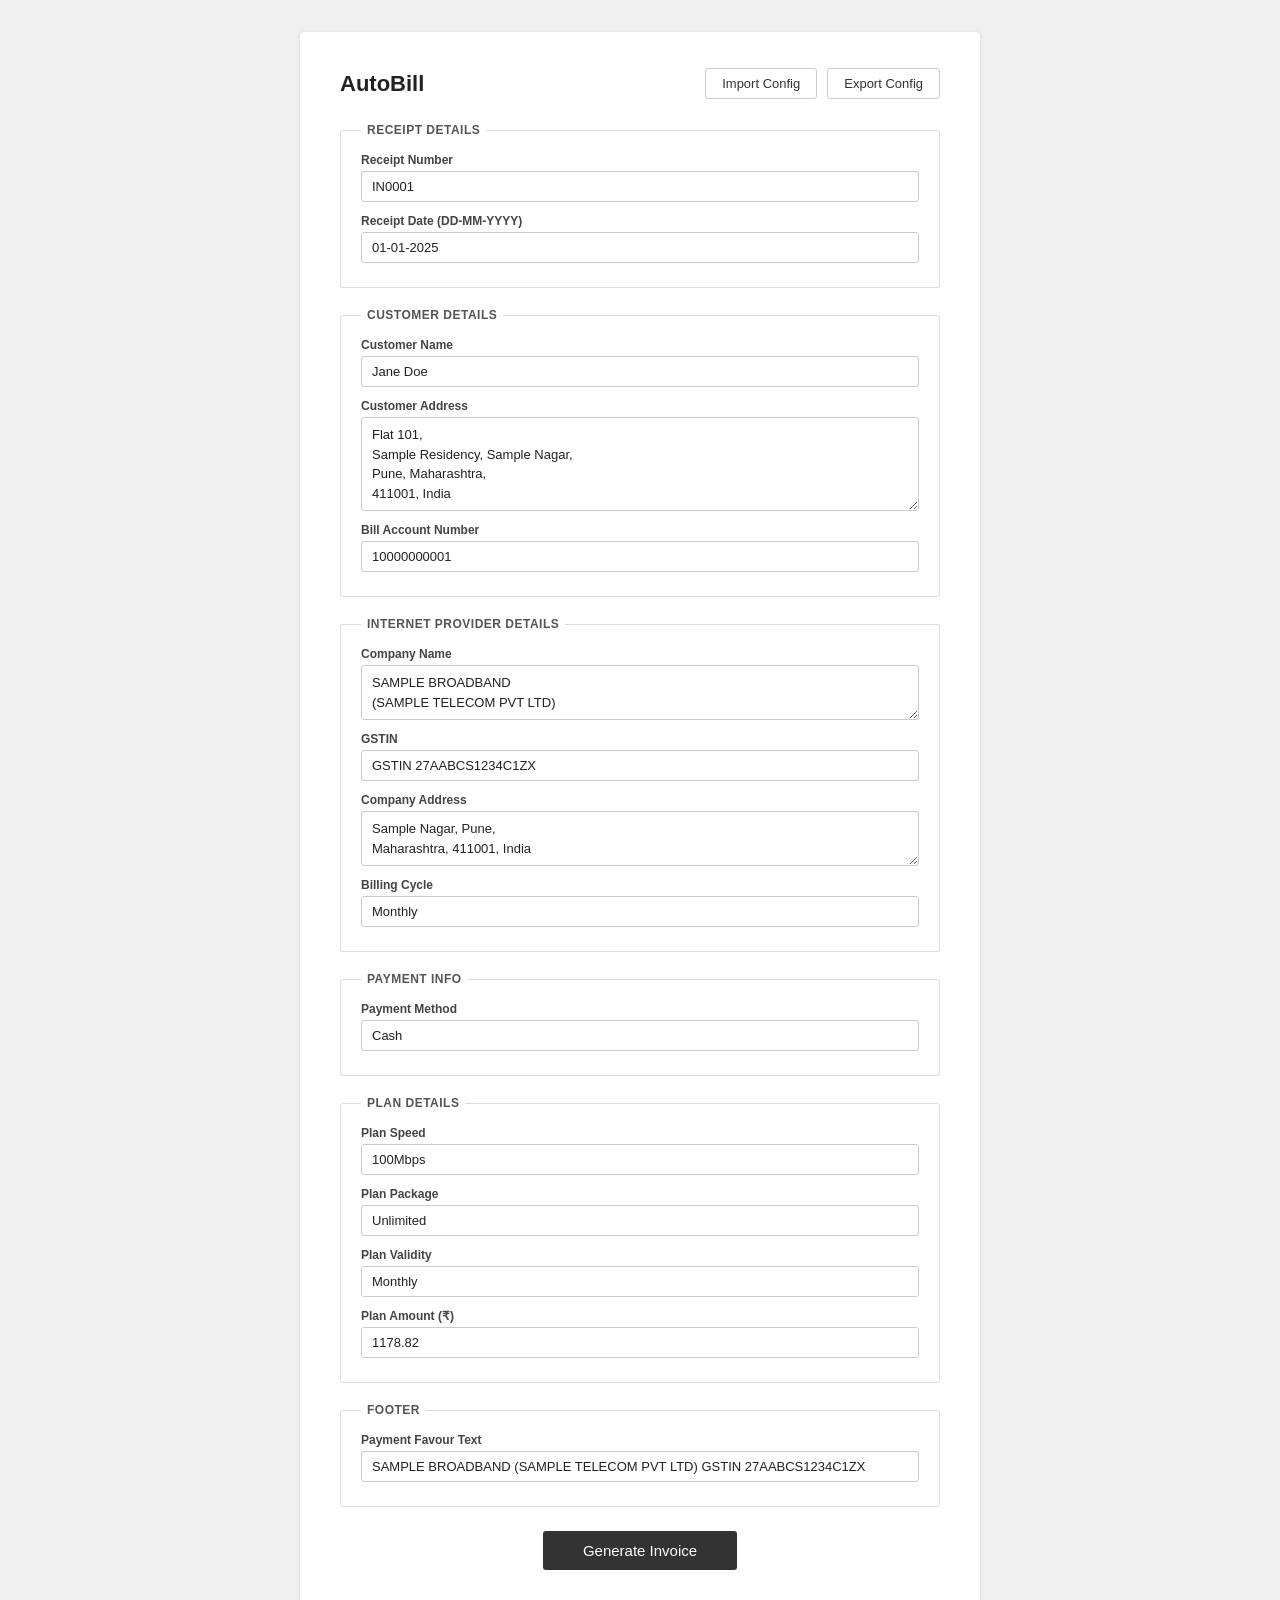
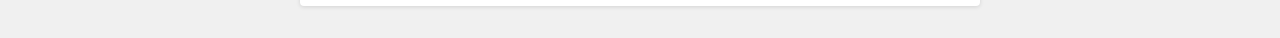
<file: index.html>
<!DOCTYPE html>
<html lang="en">
<head>
  <meta charset="UTF-8">
  <meta name="viewport" content="width=device-width, initial-scale=1.0">
  <title>AutoBill – Invoice Generator</title>
  <link rel="stylesheet" href="static/style.css">
</head>
<body>

  <!-- ── Form Section ── -->
  <div id="form-section" class="form-page">
    <div class="form-container">
      <div class="form-header">
        <h1>AutoBill</h1>
        <div class="config-actions">
          <label for="import-input" class="btn-secondary">Import Config</label>
          <input type="file" id="import-input" accept=".json" style="display:none">
          <button type="button" id="export-btn" class="btn-secondary">Export Config</button>
        </div>
      </div>
      <p id="saved-notice" class="saved-notice" style="display:none">&#10003; Progress auto-saved</p>

      <form id="invoice-form">

        <fieldset>
          <legend>Receipt Details</legend>
          <div class="field-row">
            <label for="receipt_number">Receipt Number</label>
            <input type="text" id="receipt_number" name="receipt_number">
          </div>
          <div class="field-row">
            <label for="receipt_date">Receipt Date (DD-MM-YYYY)</label>
            <input type="text" id="receipt_date" name="receipt_date">
          </div>
        </fieldset>

        <fieldset>
          <legend>Customer Details</legend>
          <div class="field-row">
            <label for="customer_name">Customer Name</label>
            <input type="text" id="customer_name" name="customer_name">
          </div>
          <div class="field-row">
            <label for="customer_address">Customer Address</label>
            <textarea id="customer_address" name="customer_address" rows="4"></textarea>
          </div>
          <div class="field-row">
            <label for="account_number">Bill Account Number</label>
            <input type="text" id="account_number" name="account_number">
          </div>
        </fieldset>

        <fieldset>
          <legend>Internet Provider Details</legend>
          <div class="field-row">
            <label for="company">Company Name</label>
            <textarea id="company" name="company" rows="2"></textarea>
          </div>
          <div class="field-row">
            <label for="gstin">GSTIN</label>
            <input type="text" id="gstin" name="gstin">
          </div>
          <div class="field-row">
            <label for="company_address">Company Address</label>
            <textarea id="company_address" name="company_address" rows="2"></textarea>
          </div>
          <div class="field-row">
            <label for="billing_cycle">Billing Cycle</label>
            <input type="text" id="billing_cycle" name="billing_cycle">
          </div>
        </fieldset>

        <fieldset>
          <legend>Payment Info</legend>
          <div class="field-row">
            <label for="payment_method">Payment Method</label>
            <input type="text" id="payment_method" name="payment_method">
          </div>
        </fieldset>

        <fieldset>
          <legend>Plan Details</legend>
          <div class="field-row">
            <label for="plan_speed">Plan Speed</label>
            <input type="text" id="plan_speed" name="plan_speed">
          </div>
          <div class="field-row">
            <label for="plan_package">Plan Package</label>
            <input type="text" id="plan_package" name="plan_package">
          </div>
          <div class="field-row">
            <label for="plan_validity">Plan Validity</label>
            <input type="text" id="plan_validity" name="plan_validity">
          </div>
          <div class="field-row">
            <label for="plan_amount">Plan Amount (₹)</label>
            <input type="number" id="plan_amount" name="plan_amount" step="0.01">
          </div>
        </fieldset>

        <fieldset>
          <legend>Footer</legend>
          <div class="field-row">
            <label for="favour_text">Payment Favour Text</label>
            <input type="text" id="favour_text" name="favour_text">
          </div>
        </fieldset>

        <div class="form-actions">
          <button type="submit">Generate Invoice</button>
        </div>

      </form>
    </div>
  </div>

  <!-- ── Invoice Section (hidden until form submitted) ── -->
  <div id="invoice-section" class="invoice-page" style="display:none">
    <div class="invoice-wrapper">

      <h1 class="invoice-title">Internet Invoice</h1>
      <hr class="divider">

      <!-- Row 1: Logo | Receipt Details -->
      <div class="two-col">
        <div class="col-left logo-block">
          <div class="logo-img-crop">
            <img src="static/logo.jpg" alt="Infinity Broadband">
          </div>
        </div>
        <div class="col-right receipt-block">
          <p class="section-header">Receipt Details</p>
          <p><span class="label">Receipt Number:</span> <span data-field="receipt_number"></span></p>
          <p><span class="label">Date:</span> <span data-field="receipt_date"></span></p>
        </div>
      </div>

      <hr class="divider">

      <!-- Row 2: Billed To | Provider Details -->
      <div class="two-col">
        <div class="col-left billed-to">
          <p class="section-header">Billed To,</p>
          <p class="customer-name"><span data-field="customer_name"></span></p>
          <p><span class="address-label">Customer Address:</span></p>
          <p class="customer-address"><span data-field="customer_address"></span></p>
          <p><span class="account-label">Bill Account Number:</span><br><span data-field="account_number"></span></p>
        </div>
        <div class="col-right provider-block">
          <p class="section-header">Internet Provider Details</p>
          <p><span data-field="company"></span></p>
          <p><span data-field="gstin"></span></p>
          <p><span data-field="company_address"></span></p>
          <p>Billing Cycle: <span data-field="billing_cycle"></span></p>
        </div>
      </div>

      <hr class="divider">

      <!-- Row 3: Payment Method | Receipt Date -->
      <div class="two-col info-row">
        <div class="col-left">
          <span class="info-label">Payment Method</span>
          <span data-field="payment_method"></span>
        </div>
        <div class="col-right">
          <span class="info-label">Receipt Date</span>
          <span data-field="receipt_date"></span>
        </div>
      </div>

      <hr class="divider">

      <!-- Service Plan Summary -->
      <div class="plan-summary-header">Service Plan Summary</div>
      <table class="plan-table">
        <thead>
          <tr>
            <th>Plan Speed</th>
            <th>Plan Package</th>
            <th>Plan Validity</th>
            <th>Plan Amount</th>
          </tr>
        </thead>
        <tbody>
          <tr>
            <td><span data-field="plan_speed"></span></td>
            <td><span data-field="plan_package"></span></td>
            <td><span data-field="plan_validity"></span></td>
            <td>&#8377; <span data-field="plan_amount"></span></td>
          </tr>
        </tbody>
      </table>

      <div class="total-row">
        Total: &#8377; <span data-field="plan_amount"></span>
      </div>

      <hr class="divider">

      <p class="footer-bold">
        ALL PAYMENTS TO BE MADE IN FAVOUR OF <span data-field="favour_text"></span>
      </p>
      <p class="footer-regular">
        THIS IS A COMPUTER GENERATED INVOICE AND DOES<br>NOT REQUIRE ANY SIGNATURE
      </p>

      <div class="print-controls no-print">
        <a href="#" id="edit-btn">&#8592; Edit Details</a>
        <button onclick="window.print()">Print / Save as PDF</button>
      </div>

    </div>
  </div>

  <script>
    const STORAGE_KEY = "autobill_config";

    const DEFAULTS = {
      receipt_number:   "IN0001",
      receipt_date:     "01-01-2025",
      customer_name:    "Jane Doe",
      customer_address: "Flat 101,\nSample Residency, Sample Nagar,\nPune, Maharashtra,\n411001, India",
      account_number:   "10000000001",
      company:          "SAMPLE BROADBAND\n(SAMPLE TELECOM PVT LTD)",
      gstin:            "GSTIN 27AABCS1234C1ZX",
      company_address:  "Sample Nagar, Pune,\nMaharashtra, 411001, India",
      billing_cycle:    "Monthly",
      payment_method:   "Cash",
      plan_speed:       "100Mbps",
      plan_package:     "Unlimited",
      plan_validity:    "Monthly",
      plan_amount:      "1178.82",
      favour_text:      "SAMPLE BROADBAND (SAMPLE TELECOM PVT LTD) GSTIN 27AABCS1234C1ZX",
    };

    // ── Populate form fields from a config object ──
    function applyConfig(config) {
      Object.keys(DEFAULTS).forEach(key => {
        const el = document.getElementById(key);
        if (el) el.value = key in config ? config[key] : DEFAULTS[key];
      });
    }

    // ── Read current form values ──
    function readForm() {
      const data = {};
      Object.keys(DEFAULTS).forEach(key => {
        const el = document.getElementById(key);
        if (el) data[key] = el.value;
      });
      return data;
    }

    // ── localStorage: save & load ──
    function saveToStorage() {
      try {
        localStorage.setItem(STORAGE_KEY, JSON.stringify(readForm()));
        const notice = document.getElementById("saved-notice");
        notice.style.display = "block";
        clearTimeout(notice._timer);
        notice._timer = setTimeout(() => notice.style.display = "none", 2000);
      } catch (_) {}
    }

    function loadFromStorage() {
      try {
        const raw = localStorage.getItem(STORAGE_KEY);
        return raw ? JSON.parse(raw) : null;
      } catch (_) { return null; }
    }

    // ── Export config as JSON file ──
    document.getElementById("export-btn").addEventListener("click", function () {
      const data = readForm();
      const blob = new Blob([JSON.stringify(data, null, 2)], { type: "application/json" });
      const a = document.createElement("a");
      a.href = URL.createObjectURL(blob);
      a.download = "autobill-config.json";
      a.click();
      URL.revokeObjectURL(a.href);
    });

    // ── Import config from JSON file ──
    document.getElementById("import-input").addEventListener("change", function (e) {
      const file = e.target.files[0];
      if (!file) return;
      const reader = new FileReader();
      reader.onload = function (ev) {
        try {
          const config = JSON.parse(ev.target.result);
          applyConfig(config);
          saveToStorage();
        } catch (_) {
          alert("Invalid config file.");
        }
      };
      reader.readAsText(file);
      e.target.value = ""; // reset so same file can be re-imported
    });

    // ── Auto-save on any input change ──
    document.getElementById("invoice-form").addEventListener("input", saveToStorage);

    // ── On page load: restore saved config or use defaults ──
    applyConfig(loadFromStorage() || DEFAULTS);

    // ── Populate all [data-field] spans ──
    function setField(key, val) {
      document.querySelectorAll(`[data-field="${key}"]`).forEach(el => {
        el.innerHTML = val.replace(/\n/g, "<br>");
      });
    }

    // ── Form submit → show invoice ──
    document.getElementById("invoice-form").addEventListener("submit", function (e) {
      e.preventDefault();
      Object.keys(DEFAULTS).forEach(key => {
        const el = document.getElementById(key);
        setField(key, el ? el.value : "");
      });
      document.getElementById("form-section").style.display = "none";
      document.getElementById("invoice-section").style.display = "block";
      window.scrollTo(0, 0);
    });

    // ── Edit button → back to form ──
    document.getElementById("edit-btn").addEventListener("click", function (e) {
      e.preventDefault();
      document.getElementById("invoice-section").style.display = "none";
      document.getElementById("form-section").style.display = "block";
      window.scrollTo(0, 0);
    });
  </script>

</body>
</html>
</file>
<file: static/style.css>
/* ── Base ── */
* { box-sizing: border-box; margin: 0; padding: 0; }

body {
  font-family: Arial, Helvetica, sans-serif;
  font-size: 13px;
  color: #222;
  background: #e8e8e8;
}

/* ── Invoice page ── */
.invoice-page {
  background: #e8e8e8;
  padding: 24px 0 40px;
}

.invoice-wrapper {
  width: 794px;
  min-height: 1123px;
  margin: 0 auto;
  background: #fff;
  padding: 40px 48px;
}

/* ── Title ── */
.invoice-title {
  text-align: center;
  font-size: 24px;
  font-weight: 400;
  letter-spacing: 0.5px;
  margin-bottom: 14px;
  color: #222;
}

hr.divider {
  border: none;
  border-top: 1px solid #333;
  margin: 0;
}

/* ── Two-column rows ── */
.two-col {
  display: flex;
  align-items: flex-start;
  padding: 18px 0 14px;
}

.col-left  { flex: 1; padding-right: 24px; }
.col-right { flex: 1; padding-left: 24px; }

/* ── Logo block ── */
.logo-block { display: flex; align-items: center; }
.logo-img-crop {
  width: 120px;
  height: 80px;
  overflow: hidden;
  flex-shrink: 0;
}
.logo-img-crop img {
  width: 120px;
  height: auto;
  display: block;
  margin-top: -6px;
}

/* ── Receipt details (right-aligned) ── */
.receipt-block { text-align: right; }

.receipt-block .section-header {
  font-size: 13px;
  font-weight: 700;
  margin-bottom: 6px;
}

.receipt-block p { margin: 2px 0; font-size: 13px; }
.receipt-block .label { font-weight: 700; }

/* ── Billed To ── */
.billed-to .section-header {
  font-size: 13px;
  font-weight: 700;
  margin-bottom: 6px;
}

.billed-to .customer-name {
  font-weight: 700;
  margin-bottom: 3px;
}

.billed-to .address-label {
  font-weight: 700;
  display: inline;
}

.billed-to .customer-address {
  margin: 2px 0 8px;
  line-height: 1.5;
}

.billed-to .account-label { font-weight: 700; }

/* ── Provider details (centered) ── */
.provider-block {
  text-align: center;
}

.provider-block .section-header {
  font-size: 13px;
  font-weight: 700;
  margin-bottom: 8px;
}

.provider-block p {
  margin: 2px 0;
  line-height: 1.6;
}

/* ── Payment / Receipt date row ── */
.info-row {
  padding: 10px 0;
}

.info-row .col-left .info-label,
.info-row .col-right .info-label {
  font-weight: 700;
  display: block;
  margin-bottom: 2px;
}

.info-row .col-right { text-align: right; }

/* ── Service Plan Summary ── */
.plan-summary-header {
  background: #f0f0f0;
  border: 1px solid #ccc;
  padding: 8px 14px;
  font-weight: 700;
  font-size: 13px;
  margin-top: 14px;
}

.plan-table {
  width: 100%;
  border-collapse: collapse;
  border: 1px solid #ccc;
  border-top: none;
}

.plan-table th {
  padding: 9px 14px;
  font-size: 13px;
  font-weight: 400;
  text-align: left;
  border-right: 1px solid #ccc;
  color: #444;
}

.plan-table th:last-child { border-right: none; }

.plan-table thead tr {
  border-bottom: 1px solid #ccc;
}

.plan-table td {
  padding: 10px 14px;
  border-right: 1px solid #ccc;
  font-size: 13px;
}

.plan-table td:last-child { border-right: none; }

.total-row {
  display: flex;
  justify-content: flex-end;
  padding: 8px 14px 14px;
  font-size: 13px;
}

/* ── Footers ── */
.footer-bold {
  font-weight: 700;
  font-size: 13px;
  text-align: center;
  margin-top: 24px;
  line-height: 1.6;
  text-transform: uppercase;
}

.footer-regular {
  font-size: 12px;
  text-align: center;
  margin-top: 16px;
  line-height: 1.6;
  color: #333;
  text-transform: uppercase;
}

/* ── Print controls ── */
.print-controls {
  margin-top: 28px;
  display: flex;
  justify-content: center;
  gap: 20px;
  align-items: center;
}

.print-controls button {
  padding: 10px 28px;
  background: #333;
  color: #fff;
  border: none;
  border-radius: 3px;
  font-size: 14px;
  cursor: pointer;
}

.print-controls button:hover { background: #555; }

.print-controls a {
  font-size: 14px;
  color: #333;
  text-decoration: underline;
}

/* ── Print media ── */
@media print {
  body { background: #fff; }

  .invoice-page { padding: 0; background: #fff; }

  .invoice-wrapper {
    border: none;
    margin: 0;
    padding: 15mm 18mm;
    width: 100%;
    min-height: unset;
  }

  .no-print { display: none !important; }

  .plan-summary-header,
  .plan-table th,
  .plan-table td {
    -webkit-print-color-adjust: exact;
    print-color-adjust: exact;
  }

  @page {
    size: A4;
    margin: 0;
  }
}

/* ════════════════════════════════════════
   Form page styles
   ════════════════════════════════════════ */
.form-page {
  background: #f0f0f0;
  min-height: 100vh;
  padding: 32px 16px;
}

.form-container {
  max-width: 680px;
  margin: 0 auto;
  background: #fff;
  padding: 36px 40px;
  border-radius: 4px;
  box-shadow: 0 1px 4px rgba(0,0,0,0.12);
}

.form-header {
  display: flex;
  align-items: center;
  justify-content: space-between;
  margin-bottom: 24px;
  gap: 16px;
  flex-wrap: wrap;
}

.form-container h1 {
  font-size: 22px;
  font-weight: 600;
  color: #222;
  margin: 0;
}

.config-actions {
  display: flex;
  gap: 10px;
}

.btn-secondary {
  padding: 7px 16px;
  background: #fff;
  color: #333;
  border: 1px solid #ccc;
  border-radius: 3px;
  font-size: 13px;
  cursor: pointer;
  font-family: Arial, Helvetica, sans-serif;
  white-space: nowrap;
}

.btn-secondary:hover { background: #f5f5f5; }

.saved-notice {
  font-size: 12px;
  color: #4caf50;
  margin: -16px 0 12px;
}

fieldset {
  border: 1px solid #ddd;
  border-radius: 3px;
  padding: 16px 20px 12px;
  margin-bottom: 20px;
}

legend {
  font-weight: 700;
  font-size: 12px;
  text-transform: uppercase;
  letter-spacing: 0.5px;
  color: #555;
  padding: 0 6px;
}

.field-row {
  display: flex;
  flex-direction: column;
  margin-bottom: 12px;
}

.field-row label {
  font-size: 12px;
  font-weight: 600;
  color: #444;
  margin-bottom: 4px;
}

.field-row input,
.field-row textarea {
  border: 1px solid #ccc;
  border-radius: 3px;
  padding: 7px 10px;
  font-size: 13px;
  font-family: Arial, Helvetica, sans-serif;
  color: #222;
  width: 100%;
}

.field-row input:focus,
.field-row textarea:focus {
  outline: 2px solid #888;
  outline-offset: 1px;
}

.field-row textarea { resize: vertical; line-height: 1.5; }

.form-actions {
  margin-top: 24px;
  text-align: center;
}

.form-actions button {
  padding: 11px 40px;
  background: #333;
  color: #fff;
  border: none;
  border-radius: 3px;
  font-size: 15px;
  cursor: pointer;
}

.form-actions button:hover { background: #555; }
</file>
